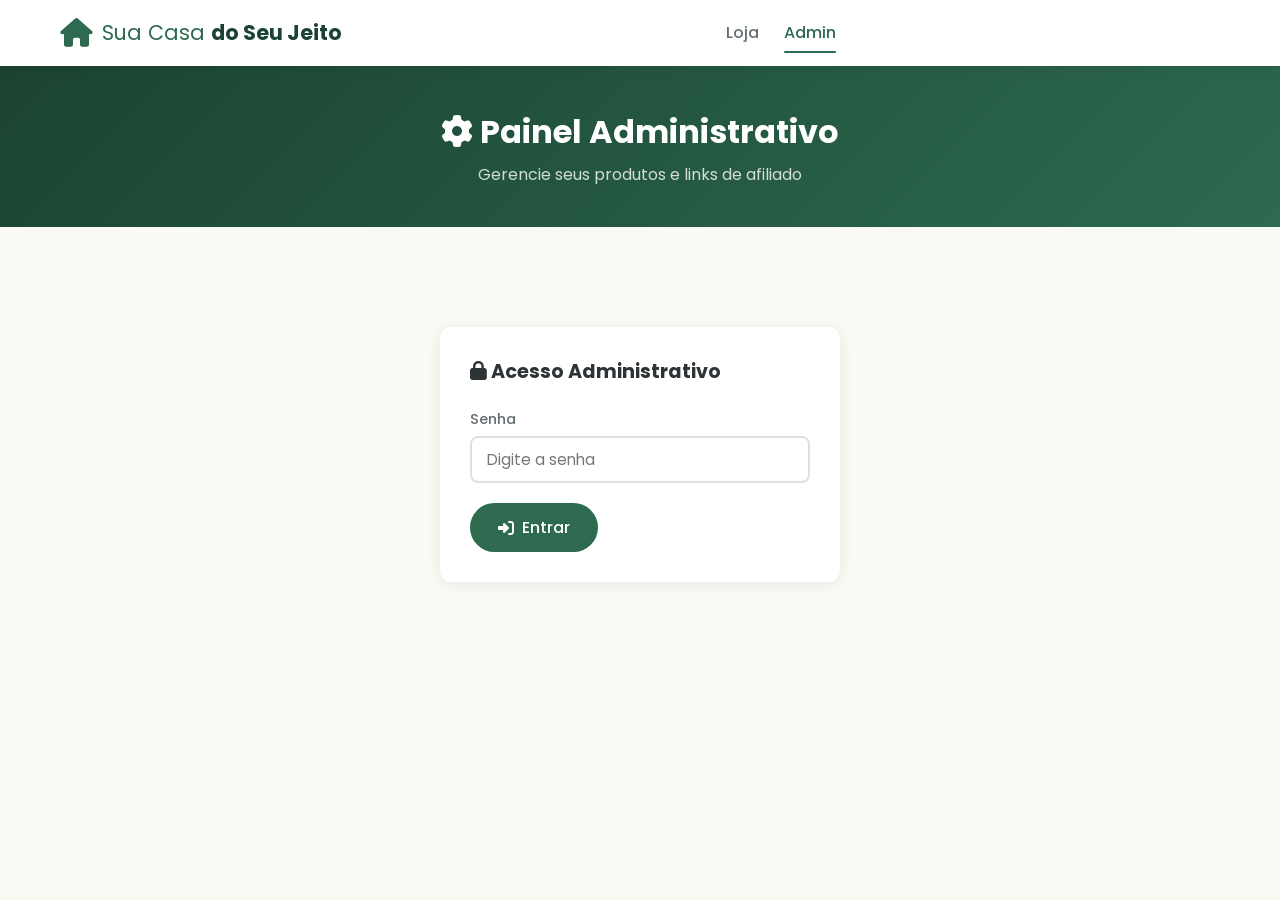
<file: admin.html>
<!DOCTYPE html>
<html lang="pt-BR">
<head>
    <meta charset="UTF-8">
    <meta name="viewport" content="width=device-width, initial-scale=1.0">
    <title>Painel Admin | Sua Casa do Seu Jeito</title>
    <link rel="stylesheet" href="css/styles.css">
    <link rel="preconnect" href="https://fonts.googleapis.com">
    <link href="https://fonts.googleapis.com/css2?family=Poppins:wght@300;400;500;600;700&display=swap" rel="stylesheet">
    <link rel="stylesheet" href="https://cdnjs.cloudflare.com/ajax/libs/font-awesome/6.5.0/css/all.min.css">
</head>
<body>
    <!-- Header -->
    <header class="header">
        <div class="container header-content">
            <a href="index.html" class="logo">
                <i class="fas fa-home"></i>
                <span>Sua Casa <strong>do Seu Jeito</strong></span>
            </a>
            <nav class="nav">
                <a href="index.html" class="nav-link">Loja</a>
                <a href="admin.html" class="nav-link active">Admin</a>
            </nav>
            <div class="header-actions">
                <button class="menu-toggle" id="menuToggle">
                    <i class="fas fa-bars"></i>
                </button>
            </div>
        </div>
        <div class="mobile-menu" id="mobileMenu">
            <a href="index.html" class="nav-link">Loja</a>
            <a href="admin.html" class="nav-link active">Admin</a>
        </div>
    </header>

    <!-- Page Header -->
    <div class="page-header">
        <div class="container">
            <h1><i class="fas fa-cog"></i> Painel Administrativo</h1>
            <p>Gerencie seus produtos e links de afiliado</p>
        </div>
    </div>

    <div class="container admin-container">
        <!-- Login Admin -->
        <div id="adminLogin" class="admin-form" style="max-width: 400px; margin: 60px auto;">
            <h3><i class="fas fa-lock"></i> Acesso Administrativo</h3>
            <div class="form-group">
                <label>Senha</label>
                <input type="password" id="adminPassword" placeholder="Digite a senha">
            </div>
            <p id="loginError" style="color: var(--accent); display: none; margin-top: 10px; font-size: 0.9rem;">Senha incorreta</p>
            <div class="form-actions">
                <button class="btn btn-primary" id="loginBtn">
                    <i class="fas fa-sign-in-alt"></i> Entrar
                </button>
            </div>
        </div>

        <!-- Conteúdo Admin -->
        <div id="adminContent" style="display: none;">
            <!-- Stats -->
            <div class="admin-stats" id="adminStats"></div>

            <!-- Info Afiliados -->
            <div class="markup-section" style="flex-direction: column; align-items: flex-start; gap: 12px;">
                <h3 style="margin: 0;"><i class="fas fa-link" style="color: var(--primary);"></i> Como funciona</h3>
                <p style="margin: 0; color: var(--text-light); font-size: 0.9rem;">
                    1. Cadastre-se nos programas de afiliados (Shopee, Amazon, Magalu, etc.)<br>
                    2. Copie o link de afiliado do produto que deseja divulgar<br>
                    3. Cadastre o produto aqui com o link de afiliado<br>
                    4. Quando alguém comprar pelo seu link, você ganha a comissão!
                </p>
            </div>

            <!-- Formulário Produto -->
            <div class="admin-form" id="productForm">
                <h3 id="formTitle"><i class="fas fa-plus-circle"></i> Adicionar Produto</h3>
                <div class="form-grid">
                    <div class="form-group">
                        <label>Nome do Produto *</label>
                        <input type="text" id="prodNome" placeholder="Ex: Vaso Decorativo Cerâmica" maxlength="200">
                    </div>
                    <div class="form-group">
                        <label>Categoria *</label>
                        <select id="prodCategoria">
                            <option value="">Selecione...</option>
                        </select>
                    </div>
                    <div class="form-group">
                        <label>Preço (R$) *</label>
                        <input type="number" id="prodPreco" placeholder="0.00" min="0" step="0.01">
                    </div>
                    <div class="form-group">
                        <label>Plataforma *</label>
                        <select id="prodPlataforma">
                            <option value="">Selecione...</option>
                        </select>
                    </div>
                    <div class="form-group full-width">
                        <label>Link de Afiliado *</label>
                        <input type="url" id="prodLink" placeholder="https://s.shopee.com.br/xxx ou https://amzn.to/xxx">
                    </div>
                    <div class="form-group full-width">
                        <label>Descrição</label>
                        <textarea id="prodDescricao" placeholder="Descreva o produto..." maxlength="1000"></textarea>
                    </div>
                    <div class="form-group">
                        <label>URL da Imagem</label>
                        <input type="url" id="prodImagem" placeholder="https://exemplo.com/imagem.jpg">
                    </div>
                    <div class="form-group">
                        <label>Badge (etiqueta)</label>
                        <select id="prodBadge">
                            <option value="">Nenhum</option>
                            <option value="Novo">Novo</option>
                            <option value="Popular">Popular</option>
                            <option value="Oferta">Oferta</option>
                            <option value="Mais Vendido">Mais Vendido</option>
                        </select>
                    </div>
                    <div class="form-group">
                        <label>Destaque?</label>
                        <select id="prodDestaque">
                            <option value="true">Sim</option>
                            <option value="false">Não</option>
                        </select>
                    </div>
                </div>
                <div class="form-actions">
                    <button class="btn btn-primary" id="saveProductBtn">
                        <i class="fas fa-save"></i> Salvar Produto
                    </button>
                    <button class="btn btn-outline" id="cancelEditBtn" style="display: none;">
                        <i class="fas fa-times"></i> Cancelar
                    </button>
                </div>
            </div>

            <!-- Lista de Produtos -->
            <div class="admin-products">
                <h3><i class="fas fa-boxes"></i> Produtos Cadastrados (<span id="totalProdutos">0</span>)</h3>
                <div style="overflow-x: auto;">
                    <table class="products-table">
                        <thead>
                            <tr>
                                <th>Img</th>
                                <th>Produto</th>
                                <th>Categoria</th>
                                <th>Preço</th>
                                <th>Plataforma</th>
                                <th>Link</th>
                                <th>Ações</th>
                            </tr>
                        </thead>
                        <tbody id="productsTableBody"></tbody>
                    </table>
                </div>
            </div>
        </div>
    </div>

    <!-- Toast -->
    <div class="toast" id="toast">
        <i class="fas fa-check-circle"></i>
        <span id="toastMessage">Salvo!</span>
    </div>

    <script src="js/data.js"></script>
    <script src="js/admin.js"></script>
</body>
</html>
</file>
<file: css/styles.css>
/* ===== RESET & BASE ===== */
* {
    margin: 0;
    padding: 0;
    box-sizing: border-box;
}

:root {
    --primary: #2D6A4F;
    --primary-dark: #1B4332;
    --primary-light: #52B788;
    --secondary: #D4A373;
    --secondary-light: #E9C46A;
    --accent: #E76F51;
    --bg: #FAFAF5;
    --bg-alt: #F0EDE6;
    --text: #2D3436;
    --text-light: #636E72;
    --white: #FFFFFF;
    --shadow: 0 2px 15px rgba(0,0,0,0.08);
    --shadow-lg: 0 10px 40px rgba(0,0,0,0.12);
    --radius: 12px;
    --radius-sm: 8px;
    --transition: all 0.3s ease;
}

html {
    scroll-behavior: smooth;
}

body {
    font-family: 'Poppins', sans-serif;
    background: var(--bg);
    color: var(--text);
    line-height: 1.6;
}

a {
    text-decoration: none;
    color: inherit;
}

img {
    max-width: 100%;
    display: block;
}

.container {
    max-width: 1200px;
    margin: 0 auto;
    padding: 0 20px;
}

/* ===== HEADER ===== */
.header {
    background: var(--white);
    box-shadow: var(--shadow);
    position: sticky;
    top: 0;
    z-index: 1000;
}

.header-content {
    display: flex;
    align-items: center;
    justify-content: space-between;
    padding: 15px 20px;
    gap: 20px;
}

.logo {
    display: flex;
    align-items: center;
    gap: 10px;
    font-size: 1.3rem;
    color: var(--primary);
    white-space: nowrap;
}

.logo i {
    font-size: 1.8rem;
}

.logo strong {
    color: var(--primary-dark);
}

.nav {
    display: flex;
    gap: 25px;
}

.nav-link {
    font-weight: 500;
    color: var(--text-light);
    transition: var(--transition);
    position: relative;
    padding: 5px 0;
}

.nav-link:hover,
.nav-link.active {
    color: var(--primary);
}

.nav-link.active::after {
    content: '';
    position: absolute;
    bottom: -2px;
    left: 0;
    width: 100%;
    height: 2px;
    background: var(--primary);
    border-radius: 2px;
}

.header-actions {
    display: flex;
    align-items: center;
    gap: 15px;
}

.search-box {
    display: flex;
    align-items: center;
    background: var(--bg);
    border-radius: 25px;
    padding: 5px 15px;
    border: 1px solid #e0e0e0;
    transition: var(--transition);
}

.search-box:focus-within {
    border-color: var(--primary);
    box-shadow: 0 0 0 3px rgba(45, 106, 79, 0.1);
}

.search-box input {
    border: none;
    background: transparent;
    outline: none;
    font-family: inherit;
    font-size: 0.9rem;
    width: 180px;
    padding: 5px;
}

.search-box button {
    background: none;
    border: none;
    color: var(--primary);
    cursor: pointer;
    font-size: 1rem;
}

.cart-icon {
    position: relative;
    font-size: 1.3rem;
    color: var(--text);
    transition: var(--transition);
}

.cart-icon:hover {
    color: var(--primary);
}

.cart-count {
    position: absolute;
    top: -8px;
    right: -10px;
    background: var(--accent);
    color: var(--white);
    font-size: 0.7rem;
    font-weight: 600;
    width: 20px;
    height: 20px;
    border-radius: 50%;
    display: flex;
    align-items: center;
    justify-content: center;
}

.admin-link {
    font-size: 1.2rem;
    color: var(--text-light);
    transition: var(--transition);
}

.admin-link:hover {
    color: var(--primary);
}

.menu-toggle {
    display: none;
    background: none;
    border: none;
    font-size: 1.5rem;
    color: var(--text);
    cursor: pointer;
}

.mobile-menu {
    display: none;
    flex-direction: column;
    padding: 15px 20px;
    background: var(--white);
    border-top: 1px solid #eee;
}

.mobile-menu.show {
    display: flex;
}

/* ===== HERO ===== */
.hero {
    position: relative;
    background: linear-gradient(135deg, var(--primary-dark) 0%, var(--primary) 50%, var(--primary-light) 100%);
    padding: 100px 0;
    overflow: hidden;
    min-height: 500px;
    display: flex;
    align-items: center;
}

.hero-overlay {
    position: absolute;
    inset: 0;
    background: url('data:image/svg+xml,<svg xmlns="http://www.w3.org/2000/svg" viewBox="0 0 1440 320"><path fill="rgba(255,255,255,0.05)" d="M0,192L48,176C96,160,192,128,288,138.7C384,149,480,203,576,213.3C672,224,768,192,864,170.7C960,149,1056,139,1152,154.7C1248,171,1344,213,1392,234.7L1440,256L1440,320L1392,320C1344,320,1248,320,1152,320C1056,320,960,320,864,320C768,320,672,320,576,320C480,320,384,320,288,320C192,320,96,320,48,320L0,320Z"></path></svg>') no-repeat bottom center;
    background-size: cover;
}

.hero-content {
    position: relative;
    text-align: center;
    color: var(--white);
}

.hero h1 {
    font-size: 3rem;
    font-weight: 700;
    line-height: 1.2;
    margin-bottom: 20px;
}

.highlight {
    color: var(--secondary-light);
}

.hero p {
    font-size: 1.15rem;
    max-width: 600px;
    margin: 0 auto 30px;
    opacity: 0.9;
}

/* ===== BUTTONS ===== */
.btn {
    display: inline-flex;
    align-items: center;
    gap: 8px;
    padding: 12px 28px;
    border-radius: 25px;
    font-family: inherit;
    font-size: 1rem;
    font-weight: 500;
    border: none;
    cursor: pointer;
    transition: var(--transition);
}

.btn-primary {
    background: var(--primary);
    color: var(--white);
}

.btn-primary:hover {
    background: var(--primary-dark);
    transform: translateY(-2px);
    box-shadow: var(--shadow-lg);
}

.btn-secondary {
    background: var(--secondary);
    color: var(--white);
}

.btn-secondary:hover {
    background: #c29363;
}

.btn-outline {
    background: transparent;
    border: 2px solid var(--primary);
    color: var(--primary);
}

.btn-outline:hover {
    background: var(--primary);
    color: var(--white);
}

.btn-lg {
    padding: 15px 40px;
    font-size: 1.1rem;
}

.btn-sm {
    padding: 8px 18px;
    font-size: 0.85rem;
}

.btn-block {
    width: 100%;
    justify-content: center;
}

.btn-danger {
    background: var(--accent);
    color: var(--white);
}

.btn-danger:hover {
    background: #d35840;
}

/* ===== SECTIONS ===== */
.section {
    padding: 80px 0;
}

.section-alt {
    background: var(--bg-alt);
}

.section-title {
    font-size: 2rem;
    font-weight: 700;
    color: var(--primary-dark);
    text-align: center;
    margin-bottom: 8px;
}

.section-title.text-left {
    text-align: left;
}

.section-subtitle {
    text-align: center;
    color: var(--text-light);
    margin-bottom: 40px;
    font-size: 1.05rem;
}

/* ===== CATEGORIES ===== */
.categories-grid {
    display: grid;
    grid-template-columns: repeat(auto-fit, minmax(180px, 1fr));
    gap: 20px;
}

.category-card {
    background: var(--white);
    border-radius: var(--radius);
    padding: 30px 20px;
    text-align: center;
    box-shadow: var(--shadow);
    transition: var(--transition);
    cursor: pointer;
}

.category-card:hover {
    transform: translateY(-5px);
    box-shadow: var(--shadow-lg);
}

.category-card i {
    font-size: 2.5rem;
    color: var(--primary);
    margin-bottom: 15px;
}

.category-card h3 {
    font-size: 1rem;
    font-weight: 600;
    color: var(--text);
}

.category-card p {
    font-size: 0.85rem;
    color: var(--text-light);
    margin-top: 5px;
}

/* ===== FILTERS ===== */
.filters {
    display: flex;
    flex-wrap: wrap;
    gap: 10px;
    justify-content: center;
    margin-bottom: 40px;
}

.filter-btn {
    padding: 8px 20px;
    border-radius: 25px;
    border: 2px solid var(--primary);
    background: transparent;
    color: var(--primary);
    font-family: inherit;
    font-weight: 500;
    cursor: pointer;
    transition: var(--transition);
}

.filter-btn:hover,
.filter-btn.active {
    background: var(--primary);
    color: var(--white);
}

/* ===== PRODUCTS GRID ===== */
.products-grid {
    display: grid;
    grid-template-columns: repeat(auto-fill, minmax(260px, 1fr));
    gap: 25px;
}

.product-card {
    background: var(--white);
    border-radius: var(--radius);
    overflow: hidden;
    box-shadow: var(--shadow);
    transition: var(--transition);
    cursor: pointer;
}

.product-card:hover {
    transform: translateY(-5px);
    box-shadow: var(--shadow-lg);
}

.product-image {
    position: relative;
    width: 100%;
    height: 220px;
    background: var(--bg-alt);
    display: flex;
    align-items: center;
    justify-content: center;
    overflow: hidden;
}

.product-image img {
    width: 100%;
    height: 100%;
    object-fit: cover;
    transition: transform 0.5s ease;
}

.product-card:hover .product-image img {
    transform: scale(1.05);
}

.product-image .badge {
    position: absolute;
    top: 12px;
    left: 12px;
    background: var(--accent);
    color: var(--white);
    padding: 4px 12px;
    border-radius: 15px;
    font-size: 0.75rem;
    font-weight: 600;
}

.product-image .placeholder-icon {
    font-size: 4rem;
    color: #ccc;
}

.product-info {
    padding: 18px;
}

.product-category {
    font-size: 0.8rem;
    color: var(--primary-light);
    font-weight: 500;
    text-transform: uppercase;
    letter-spacing: 0.5px;
}

.product-name {
    font-size: 1.05rem;
    font-weight: 600;
    margin: 6px 0;
    color: var(--text);
    display: -webkit-box;
    -webkit-line-clamp: 2;
    -webkit-box-orient: vertical;
    overflow: hidden;
}

.product-price {
    display: flex;
    align-items: center;
    gap: 10px;
    margin-top: 8px;
}

.product-price .price {
    font-size: 1.25rem;
    font-weight: 700;
    color: var(--primary);
}

.product-price .old-price {
    font-size: 0.9rem;
    color: var(--text-light);
    text-decoration: line-through;
}

.product-actions {
    display: flex;
    gap: 10px;
    margin-top: 12px;
}

.product-actions .btn {
    flex: 1;
    justify-content: center;
    padding: 10px;
    font-size: 0.85rem;
}

/* ===== BENEFITS ===== */
.benefits-grid {
    display: grid;
    grid-template-columns: repeat(auto-fit, minmax(240px, 1fr));
    gap: 25px;
}

.benefit-card {
    text-align: center;
    padding: 30px;
    background: var(--white);
    border-radius: var(--radius);
    box-shadow: var(--shadow);
    transition: var(--transition);
}

.benefit-card:hover {
    transform: translateY(-3px);
}

.benefit-card i {
    font-size: 2.5rem;
    color: var(--primary);
    margin-bottom: 15px;
}

.benefit-card h3 {
    font-size: 1.1rem;
    margin-bottom: 8px;
}

.benefit-card p {
    color: var(--text-light);
    font-size: 0.9rem;
}

/* ===== ABOUT ===== */
.about-content {
    max-width: 700px;
}

.about-text p {
    color: var(--text-light);
    margin-bottom: 15px;
    font-size: 1.05rem;
}

/* ===== FOOTER ===== */
.footer {
    background: var(--primary-dark);
    color: var(--white);
    padding: 50px 0 20px;
}

.footer-grid {
    display: grid;
    grid-template-columns: repeat(auto-fit, minmax(220px, 1fr));
    gap: 30px;
    margin-bottom: 30px;
}

.footer-col h3 {
    font-size: 1.1rem;
    margin-bottom: 15px;
}

.footer-col p {
    opacity: 0.8;
    font-size: 0.9rem;
}

.footer-col a {
    display: block;
    opacity: 0.8;
    margin-bottom: 8px;
    font-size: 0.9rem;
    transition: var(--transition);
}

.footer-col a:hover {
    opacity: 1;
    padding-left: 5px;
}

.footer-col a i {
    margin-right: 8px;
}

.footer-bottom {
    border-top: 1px solid rgba(255,255,255,0.15);
    padding-top: 20px;
    text-align: center;
    opacity: 0.7;
    font-size: 0.85rem;
}

/* ===== MODAL ===== */
.modal {
    display: none;
    position: fixed;
    inset: 0;
    background: rgba(0,0,0,0.6);
    z-index: 2000;
    align-items: center;
    justify-content: center;
    padding: 20px;
}

.modal.show {
    display: flex;
}

.modal-content {
    background: var(--white);
    border-radius: var(--radius);
    max-width: 800px;
    width: 100%;
    max-height: 90vh;
    overflow-y: auto;
    position: relative;
}

.modal-close {
    position: absolute;
    top: 15px;
    right: 20px;
    font-size: 2rem;
    background: none;
    border: none;
    cursor: pointer;
    color: var(--text-light);
    z-index: 10;
    transition: var(--transition);
}

.modal-close:hover {
    color: var(--accent);
}

.modal-body {
    display: grid;
    grid-template-columns: 1fr 1fr;
    gap: 0;
}

.modal-image {
    height: 100%;
    min-height: 300px;
    background: var(--bg-alt);
    display: flex;
    align-items: center;
    justify-content: center;
    border-radius: var(--radius) 0 0 var(--radius);
    overflow: hidden;
}

.modal-image img {
    width: 100%;
    height: 100%;
    object-fit: cover;
}

.modal-info {
    padding: 35px;
}

.modal-category {
    font-size: 0.8rem;
    color: var(--primary-light);
    font-weight: 500;
    text-transform: uppercase;
    letter-spacing: 0.5px;
}

.modal-info h2 {
    font-size: 1.5rem;
    margin: 8px 0 15px;
    color: var(--text);
}

.modal-info p {
    color: var(--text-light);
    font-size: 0.95rem;
    margin-bottom: 20px;
}

.modal-price .price {
    font-size: 1.8rem;
    font-weight: 700;
    color: var(--primary);
}



/* ===== TOAST ===== */
.toast {
    position: fixed;
    bottom: 30px;
    right: 30px;
    background: var(--primary);
    color: var(--white);
    padding: 15px 25px;
    border-radius: var(--radius-sm);
    display: flex;
    align-items: center;
    gap: 10px;
    font-weight: 500;
    box-shadow: var(--shadow-lg);
    transform: translateX(150%);
    transition: transform 0.4s ease;
    z-index: 3000;
}

.toast.show {
    transform: translateX(0);
}

/* ===== CARRINHO PAGE ===== */
.page-header {
    background: linear-gradient(135deg, var(--primary-dark), var(--primary));
    color: var(--white);
    padding: 40px 0;
    text-align: center;
}

.page-header h1 {
    font-size: 2rem;
}

.page-header p {
    opacity: 0.8;
    margin-top: 5px;
}

.cart-container {
    display: grid;
    grid-template-columns: 1fr 350px;
    gap: 30px;
    padding: 40px 0;
}

.cart-items {
    display: flex;
    flex-direction: column;
    gap: 15px;
}

.cart-item {
    background: var(--white);
    border-radius: var(--radius);
    padding: 20px;
    display: flex;
    gap: 20px;
    align-items: center;
    box-shadow: var(--shadow);
}

.cart-item-image {
    width: 100px;
    height: 100px;
    border-radius: var(--radius-sm);
    overflow: hidden;
    background: var(--bg-alt);
    flex-shrink: 0;
    display: flex;
    align-items: center;
    justify-content: center;
}

.cart-item-image img {
    width: 100%;
    height: 100%;
    object-fit: cover;
}

.cart-item-info {
    flex: 1;
}

.cart-item-info h3 {
    font-size: 1rem;
    margin-bottom: 5px;
}

.cart-item-info .price {
    color: var(--primary);
    font-weight: 600;
    font-size: 1.1rem;
}

.cart-item-qty {
    display: flex;
    align-items: center;
    gap: 8px;
    margin-top: 10px;
}

.cart-item-qty button {
    width: 30px;
    height: 30px;
    border-radius: 50%;
    border: 1px solid #ddd;
    background: var(--bg);
    cursor: pointer;
    font-size: 1rem;
    display: flex;
    align-items: center;
    justify-content: center;
    transition: var(--transition);
}

.cart-item-qty button:hover {
    background: var(--primary);
    color: var(--white);
    border-color: var(--primary);
}

.cart-item-qty span {
    font-weight: 600;
    min-width: 30px;
    text-align: center;
}

.cart-item-remove {
    background: none;
    border: none;
    color: var(--accent);
    font-size: 1.2rem;
    cursor: pointer;
    padding: 5px;
    transition: var(--transition);
}

.cart-item-remove:hover {
    transform: scale(1.2);
}

.cart-empty {
    text-align: center;
    padding: 60px 20px;
    background: var(--white);
    border-radius: var(--radius);
    box-shadow: var(--shadow);
}

.cart-empty i {
    font-size: 4rem;
    color: #ddd;
    margin-bottom: 15px;
}

.cart-empty h3 {
    color: var(--text-light);
    margin-bottom: 15px;
}

/* Cart Summary */
.cart-summary {
    background: var(--white);
    border-radius: var(--radius);
    padding: 30px;
    box-shadow: var(--shadow);
    position: sticky;
    top: 100px;
    height: fit-content;
}

.cart-summary h3 {
    font-size: 1.2rem;
    margin-bottom: 20px;
    padding-bottom: 15px;
    border-bottom: 2px solid var(--bg-alt);
}

.summary-row {
    display: flex;
    justify-content: space-between;
    margin-bottom: 12px;
    font-size: 0.95rem;
}

.summary-row.total {
    font-size: 1.2rem;
    font-weight: 700;
    color: var(--primary);
    border-top: 2px solid var(--bg-alt);
    padding-top: 15px;
    margin-top: 15px;
}

.cart-summary .btn {
    margin-top: 20px;
}

/* ===== ADMIN PAGE ===== */
.admin-container {
    padding: 40px 0;
}

.admin-header {
    display: flex;
    justify-content: space-between;
    align-items: center;
    margin-bottom: 30px;
    flex-wrap: wrap;
    gap: 15px;
}

.admin-stats {
    display: grid;
    grid-template-columns: repeat(auto-fit, minmax(200px, 1fr));
    gap: 20px;
    margin-bottom: 30px;
}

.stat-card {
    background: var(--white);
    border-radius: var(--radius);
    padding: 25px;
    box-shadow: var(--shadow);
    text-align: center;
}

.stat-card i {
    font-size: 2rem;
    color: var(--primary);
    margin-bottom: 10px;
}

.stat-card .stat-value {
    font-size: 1.8rem;
    font-weight: 700;
    color: var(--text);
}

.stat-card .stat-label {
    font-size: 0.85rem;
    color: var(--text-light);
}

/* Markup Global */
.markup-section {
    background: var(--white);
    border-radius: var(--radius);
    padding: 25px;
    box-shadow: var(--shadow);
    margin-bottom: 30px;
    display: flex;
    align-items: center;
    gap: 20px;
    flex-wrap: wrap;
}

.markup-section label {
    font-weight: 600;
    font-size: 1rem;
}

.markup-section input {
    width: 100px;
    padding: 10px;
    border: 2px solid #e0e0e0;
    border-radius: var(--radius-sm);
    font-family: inherit;
    font-size: 1.1rem;
    font-weight: 600;
    text-align: center;
}

.markup-section input:focus {
    border-color: var(--primary);
    outline: none;
}

/* Product Form */
.admin-form {
    background: var(--white);
    border-radius: var(--radius);
    padding: 30px;
    box-shadow: var(--shadow);
    margin-bottom: 30px;
}

.admin-form h3 {
    margin-bottom: 20px;
    font-size: 1.2rem;
}

.form-grid {
    display: grid;
    grid-template-columns: repeat(auto-fit, minmax(250px, 1fr));
    gap: 15px;
}

.form-group {
    display: flex;
    flex-direction: column;
    gap: 5px;
}

.form-group label {
    font-weight: 500;
    font-size: 0.9rem;
    color: var(--text-light);
}

.form-group input,
.form-group select,
.form-group textarea {
    padding: 10px 15px;
    border: 2px solid #e0e0e0;
    border-radius: var(--radius-sm);
    font-family: inherit;
    font-size: 0.95rem;
    transition: var(--transition);
}

.form-group input:focus,
.form-group select:focus,
.form-group textarea:focus {
    border-color: var(--primary);
    outline: none;
}

.form-group textarea {
    resize: vertical;
    min-height: 80px;
}

.form-group.full-width {
    grid-column: 1 / -1;
}

.form-actions {
    display: flex;
    gap: 10px;
    margin-top: 20px;
}

/* Products Table */
.admin-products {
    background: var(--white);
    border-radius: var(--radius);
    box-shadow: var(--shadow);
    overflow: hidden;
}

.admin-products h3 {
    padding: 20px 25px;
    border-bottom: 2px solid var(--bg-alt);
}

.products-table {
    width: 100%;
    border-collapse: collapse;
}

.products-table th,
.products-table td {
    padding: 15px 20px;
    text-align: left;
    border-bottom: 1px solid var(--bg-alt);
}

.products-table th {
    background: var(--bg);
    font-weight: 600;
    font-size: 0.85rem;
    text-transform: uppercase;
    color: var(--text-light);
}

.products-table td {
    font-size: 0.9rem;
}

.products-table .product-thumb {
    width: 50px;
    height: 50px;
    border-radius: var(--radius-sm);
    object-fit: cover;
    background: var(--bg-alt);
}

.table-actions {
    display: flex;
    gap: 8px;
}

.table-actions button {
    padding: 6px 12px;
    border: none;
    border-radius: var(--radius-sm);
    cursor: pointer;
    font-size: 0.8rem;
    transition: var(--transition);
}

.btn-edit {
    background: var(--secondary);
    color: var(--white);
}

.btn-edit:hover {
    background: #c29363;
}

.btn-delete {
    background: var(--accent);
    color: var(--white);
}

.btn-delete:hover {
    background: #d35840;
}

/* ===== RESPONSIVE ===== */
@media (max-width: 768px) {
    .nav {
        display: none;
    }

    .menu-toggle {
        display: block;
    }

    .search-box {
        display: none;
    }

    .hero h1 {
        font-size: 2rem;
    }

    .hero {
        padding: 60px 0;
        min-height: auto;
    }

    .section {
        padding: 50px 0;
    }

    .section-title {
        font-size: 1.6rem;
    }

    .modal-body {
        grid-template-columns: 1fr;
    }

    .modal-image {
        min-height: 200px;
        border-radius: var(--radius) var(--radius) 0 0;
    }

    .modal-info {
        padding: 25px;
    }

    .cart-container {
        grid-template-columns: 1fr;
    }

    .cart-summary {
        position: static;
    }

    .products-table {
        font-size: 0.8rem;
    }

    .products-table th,
    .products-table td {
        padding: 10px;
    }

    .admin-header {
        flex-direction: column;
        align-items: flex-start;
    }
}

@media (max-width: 480px) {
    .header-content {
        padding: 10px 15px;
    }

    .logo span {
        font-size: 1rem;
    }

    .hero h1 {
        font-size: 1.6rem;
    }

    .products-grid {
        grid-template-columns: 1fr;
    }

    .categories-grid {
        grid-template-columns: repeat(2, 1fr);
    }
}

/* ===== PLATFORM BADGES ===== */
.platform-badge {
    display: inline-flex;
    align-items: center;
    gap: 4px;
    padding: 3px 10px;
    border-radius: 15px;
    color: var(--white);
    font-size: 0.7rem;
    font-weight: 600;
    white-space: nowrap;
}

.platform-badge-lg {
    display: inline-flex;
    align-items: center;
    gap: 8px;
    padding: 8px 18px;
    border-radius: 25px;
    color: var(--white);
    font-size: 0.9rem;
    font-weight: 600;
    margin-bottom: 15px;
}

.platform-badge-sm {
    display: inline-flex;
    align-items: center;
    gap: 4px;
    padding: 3px 8px;
    border-radius: 10px;
    color: var(--white);
    font-size: 0.75rem;
    font-weight: 500;
}

.product-top-row {
    display: flex;
    justify-content: space-between;
    align-items: center;
    margin-bottom: 4px;
}

.modal-platform {
    margin: 15px 0;
}

.modal-disclaimer {
    text-align: center;
    font-size: 0.8rem;
    color: var(--text-light);
    margin-top: 10px;
}

/* ===== MODAL BUY BUTTON HOVER ===== */
.modal-info .btn-primary:hover {
    opacity: 0.9;
    transform: translateY(-2px);
}
</file>
